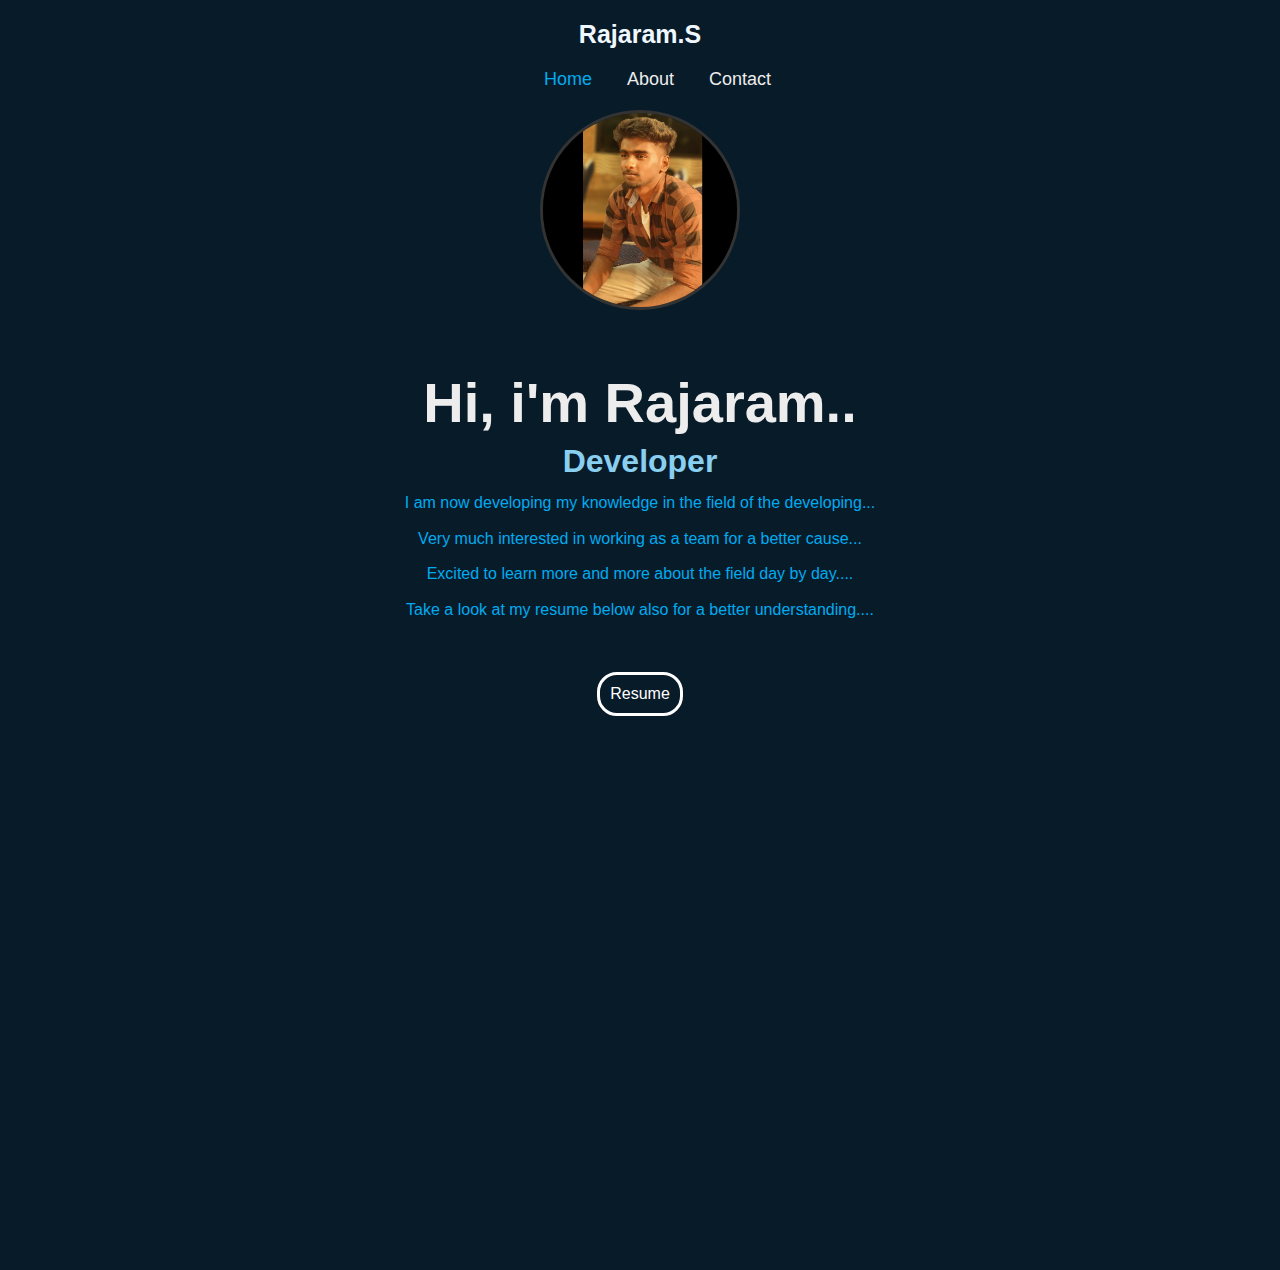
<file: index.html>
<!DOCTYPE html>
<html lang="en">
<head>
    <meta charset="UTF-8">
    <meta name="viewport" content="width=device-width, initial-scale=1.0">
    <title>Portfolio</title>
    <link rel="stylesheet" href="./style.css">
    <!-- <link href="https://cdn.jsdelivr.net/npm/bootstrap@5.3.3/dist/css/bootstrap.min.css" rel="stylesheet" 
     integrity="sha384-QWTKZyjpPEjISv5WaRU9OFeRpok6YctnYmDr5pNlyT2bRjXh0JMhjY6hW+ALEwIH" crossorigin="anonymous">
<script src="https://cdn.jsdelivr.net/npm/bootstrap@5.3.3/dist/js/bootstrap.bundle.min.js" integrity="s
ha384-YvpcrYf0tY3lHB60NNkmXc5s9fDVZLESaAA55NDzOxhy9GkcIdslK1eN7N6jIeHz" crossorigin="anonymous"></script> -->
</head>
<body>
    <header class="header">
        <a href="#" class="logo">Rajaram.S</a>    
    </header>
   
         <nav class="navbar">
            <a href="#" class="active">Home</a>
            <a href="about.html" class="about1">About</a>
            <a href="contact.html" class="contact1">Contact</a>
        </nav>  
    
        <img class="profile-pic" src="./IMG_20240515_103030_064.jpg" alt="My Profile Picture">
    
    <section class="home">
        <div class="home-content">
            <h1>Hi, i'm Rajaram..</h1>
            <h3>Developer</h3>
            <p>I am now developing my knowledge in the field of the developing...</p>
            <p>Very much interested in working as a team for a better cause...</p>
            <p>Excited to learn more and more about the field day by day....</p>
            <p>Take a look at my resume below also for a better understanding....</p>
        </div>
        <div class="download">
            <a href="./Raja_resume.pdf" class="download-res">Resume</a>
        </div>
    </section>
        <!-- <div class="home-sci">
            <a href="https://www.facebook.com/profile.php?id=100024856339077"><i class='bx bxl-facebook-circle'></i></a>
            <a href="https://www.instagram.com/itzme_.rr/"><i class='bx bxl-instagram-alt' ></i></a>
            <a href="https://www.linkedin.com/in/rajaramdeveloper/ "><i class='bx bxl-linkedin-square'></i></a>
        </div> -->
    
</body>
</html>
</file>
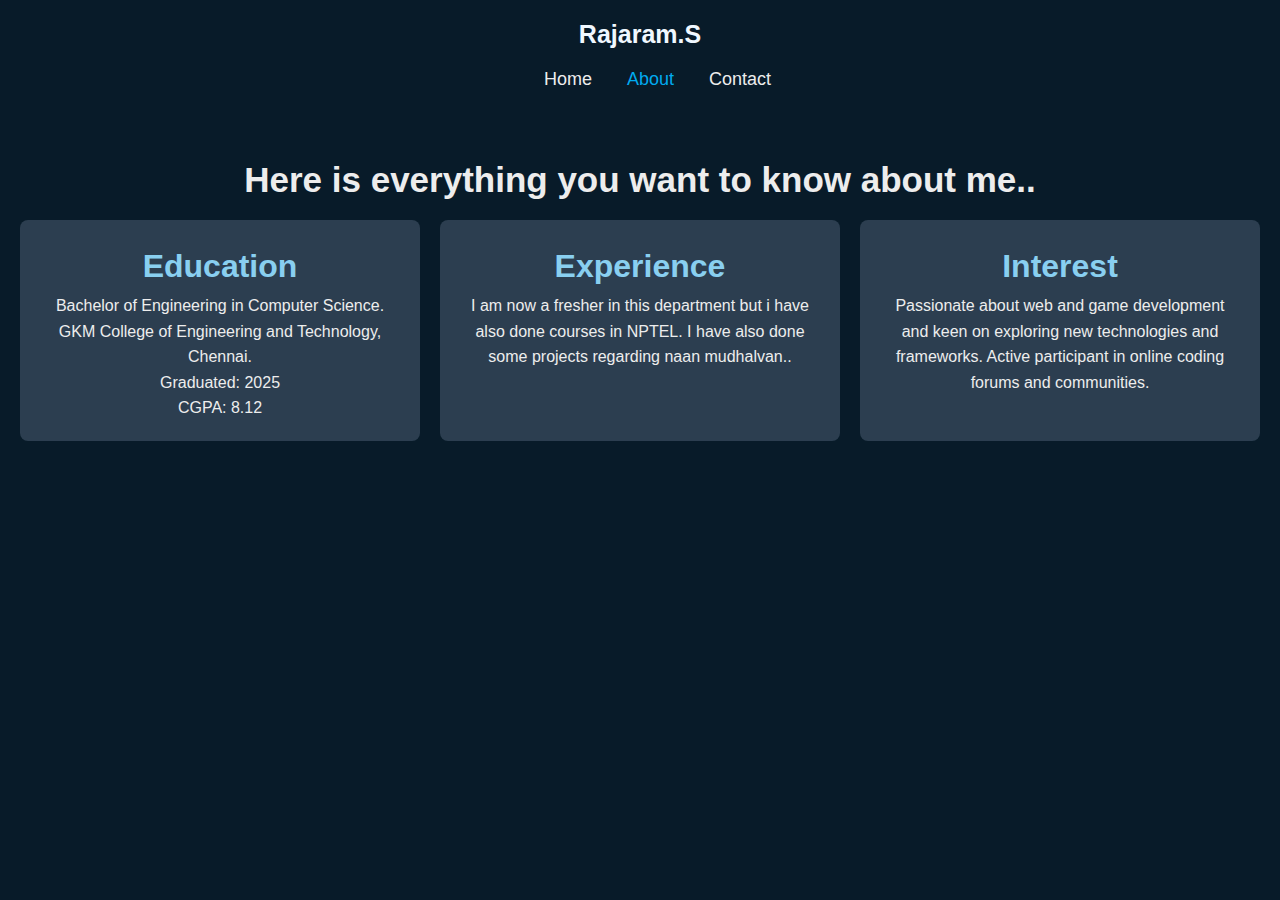
<file: about.html>
<!DOCTYPE html>
<html lang="en">
<head>
    <meta charset="UTF-8">
    <meta name="viewport" content="width=device-width, initial-scale=1.0">
    <title>About</title>
    <link rel="stylesheet" href="./style.css">
    <link href='https://unpkg.com/boxicons@2.1.4/css/boxicons.min.css' rel='stylesheet'>
    <!-- <link href="https://cdn.jsdelivr.net/npm/bootstrap@5.3.3/dist/css/bootstrap.min.css" rel="stylesheet" integrity="sha384-QWTKZyjpPEjISv5WaRU9OFeRpok6YctnYmDr5pNlyT2bRjXh0JMhjY6hW+ALEwIH" crossorigin="anonymous">
<script src="https://cdn.jsdelivr.net/npm/bootstrap@5.3.3/dist/js/bootstrap.bundle.min.js" integrity="sha384-YvpcrYf0tY3lHB60NNkmXc5s9fDVZLESaAA55NDzOxhy9GkcIdslK1eN7N6jIeHz" crossorigin="anonymous"></script> -->
</head>
<body>
    <header class="header">
        <a href="#" class="logo">Rajaram.S</a>    
    </header>

        <nav class="navbar-abt">
            <a href="index.html" class="home1">Home</a>
            <a href="#" class="active">About</a>
            <a href="contact.html" class="contact1">Contact</a>
        </nav>  
    
        <section class="about">
        <div class="about-content">
            <h1>Here is everything you want to know about me..</h1>
            <div class="columns">
                <div class="column">
                    <h3>Education</h3>
                    <p>Bachelor of Engineering in Computer Science.</p>
                    <p>GKM College of Engineering and Technology, Chennai.</p>
                    <p>Graduated: 2025</p>
                    <p>CGPA: 8.12</p>
                </div>
                <div class="column">
                    <h3>Experience</h3>
                    <p>I am now a fresher in this department but 
                        i have also done courses in NPTEL.
                        I have also done some projects regarding naan mudhalvan..
                    </p>
                </div>
                <div class="column">
                    <h3>Interest</h3>
                    <p>Passionate about web and game
                        development and keen on exploring
                        new technologies and frameworks.
                        Active participant in online coding
                        forums and communities.</p>
                </div>
            </div>
        </div>
    </section>
</body>
</html>
</file>
<file: style.css>
*{
    padding: 0;
    margin: 0;
    box-sizing: border-box;
    font-family: Verdana, Geneva, Tahoma, sans-serif;
}
html {
    overflow-y: scroll;
    overflow-x: scroll;

}


body{
    background-color: #081b29;
    color: #ededed;
    width: 100%;
    }
.whole{
    max-width: 100%;
}

.header{
    position: relative;
    top: 0%;
    left: 0%;
    width: 100%;
    padding: 20px 10%;
    background-color: transparent;
    display: flex;
    justify-content: center;
    align-items: center;
    z-index: 1  ;
}

.logo{
    font-size: 25px;
    color: aliceblue;
    text-decoration: none;
    font-weight: 600;
    justify-content: center;
    
}

.navbar{
    width: 100%;
        margin-top: 0;
        display:contents;
        display: flex;
        justify-content: center;
}
.navbar a{
    color: #ededed;
    text-decoration: none;
    font-size: 18px;
    font-weight: 500;
    margin-left: 35px;
    transition: .3s;
}

.navbar a:hover,
.navbar a.active{
    color: #00abf0;
}

.navbar-abt{
    width: 100%;
        margin-top: 0;
        display:contents;
        display: flex;
        justify-content: center;
}
.navbar-abt a{
    color: #ededed;
    text-decoration: none;
    font-size: 18px;
    font-weight: 500;
    margin-left: 35px;
    transition: .3s;
}

.navbar-abt a:hover,
.navbar-abt a.active{
    color: #00abf0;
}
.navbar-con{
    width: 100%;
        margin-top: 0;
        display:contents;
        display: flex;
        justify-content: center;
}
.navbar-con a{
    color: #ededed;
    text-decoration: none;
    font-size: 18px;
    font-weight: 500;
    margin-left: 35px;
    transition: .3s;
}

.navbar-con a:hover,
.navbar-con a.active{
    color: #00abf0;
}
.profile-pic {
    width: 200px; /* Adjust the width */
    border-radius: 50%; /* Make it circular */
    border: 3px solid #333; /* Optional: Add a border */
    display: block;
    margin: 20px auto; /* Center the image */
}
.home{
    margin-top: 60px;
    height: 100vh;
    align-items: center;
    padding: 0 10%;
    justify-content: center;
}

.home-content{
    display:block;
    max-width: 100%;
    justify-content: center;
    align-items:flex-start;
    text-align: center;
    margin: 0 auto;
}

.home-content h1{
    font-weight: 700;
    font-size: 56px;
}
.home-content h3{
    color: #89CFF0;
    font-size: 32px;
    font-weight: 700;
    margin-top: 8px;
    margin-bottom: 8px;
}
.home-content p{
    margin-top: 10px ;
    color: #00abf0;
    font-size: 16px;
}
.about{
       
    display:block;
    max-width: 100%;
    justify-content: center;
    align-items:flex-start;
    text-align: center;
    margin: 0 auto;
   
}

.about-content{
   
    max-width: 100%;
    padding: 20px;
    align-items: center;
    justify-content: center;
    display:block;  
    background-color: transparent;
    margin-top: 50px;
}

.about-content h1{
    font-weight: 700;
    font-size: 35px;
}
.about-content h3{
    
    color: #89CFF0;
    font-size: 32px;
    font-weight: 700;
    margin-top: 8px;
    margin-bottom: 8px;
}

.columns {
    display: flex;
    gap: 20px;
    margin-top: 20px;
    flex-wrap: wrap;
}

.column {
    display: block;
    flex: 1;
    min-width: 200px; 
    background-color: #2c3e50;
    padding: 20px;
    border-radius: 8px;
    
    transition: background-color 0.3s ease, transform 0.3s ease; 
}

.column:hover {
    background-color: #3b4f64; 
    transform: scale(1.05); 
}
h3 {
    margin-top: 0;
}

p {
    line-height: 1.6;
}
.contact{
    display: flex;
    justify-content: center;
    align-items: center;
    width: 100%;
    
}
 
.num{
    display: flex;
    flex-direction: column;
    margin-left: 20px;
    width: 100%;
} 
.contact2{
    display: flex;
    flex-direction: column;
    justify-content: center;
    align-items: center;
    width: 100%;
} 

.contact-sci{
    align-items: center;
    justify-content: center;
    margin-left: 100px;
    display: contents;
    padding: 10px;
}

.contact-sci1{
    align-items: center;
    justify-content: center;
    margin-left: 100px;
    display: contents;
    display: flex;
    flex-direction: row;
    align-items: flex-start;
    padding: 10px;
    
            /* border-radius: 10px;
            background-color: grey;
            box-shadow: 0 4px 8px rgba(0, 0, 0, 0.1); */
}
.contact-sci a{
    margin-top: 50px;
    margin-left: 50px;
    position: relative;
    display: inline-flex;
    align-items: center;
    justify-content: center;
    width: 50px;
    height: 50px;
    border: 2px solid #00abf0;
    border-radius: 50%;
    background-color: transparent;
    font-size: 30px;
    color:#00abf0;
    text-decoration: none;
    z-index: 1;
    overflow: hidden;
    transition: .5s;
 }
 
.contact-sci1 a{
    margin-top: 50px;
    margin-left: 50px;
    position: relative;
    display: inline-flex;
    align-items: center;
    justify-content: center;
    width: 50px;
    height: 50px;
    border: 2px solid #00abf0;
    border-radius: 50%;
    background-color: transparent;
    font-size: 30px;
    color:#00abf0;
    text-decoration: none;
    z-index: 1;
    overflow: hidden;
    transition: .5s;
 }
/* 
.contact2 a{
    margin-top: 50px;
    margin-left: 50px;
    position: relative;
    display: inline-flex;
    align-items: center;
    justify-content: center;
    width: 50px;
    height: 50px;
    border: 2px solid #00abf0;
    border-radius: 50%;
    background-color: transparent;
    font-size: 30px;
    color:#00abf0;
    text-decoration: none;
    z-index: 1;
    overflow: hidden;
    transition: .5s;
}

.contact2 a:hover{
    color: black;
}
.contact2 a::before{
    content: '';
    position: absolute;
    top: 0;
    left: 0;
    width: 0;
    height: 100%;
    background-color:#00abf0;
    z-index: -1;
    transition: .5s;
}
.contact2 a:hover:before{
    width: 100%;
}    */
/* 
.contact3{
    align-items: center;
    justify-content: center;
    margin-left: 100px;
}
.contact3 a{
    margin-top: 50px;
    margin-left: 50px;
    position: relative;
    display: inline-flex;
    align-items: center;
    justify-content: center;
    width: 50px;
    height: 50px;
    border: 2px solid #00abf0;
    border-radius: 50%;
    background-color: transparent;
    font-size: 30px;
    color:#00abf0;
    text-decoration: none;
    z-index: 1;
    overflow: hidden;
    transition: .5s;
}

.contact3 a:hover{
    color: black;
}
.contact3 a::before{
    content: '';
    position: absolute;
    top: 0;
    left: 0;
    width: 0;
    height: 100%;
    background-color:#00abf0;
    z-index: -1;
    transition: .5s;
}
.contact3 a:hover:before{
    width: 100%;
} */
.phone, .phoneno{
    display: inline-block;
}
.mail, .mailid{
    display: inline-block;
    /* vertical-align: top; */
    margin-right: 10px;
}

.email{ 
    width: 100%;
    margin-top: 25px;
    display: flex;
    justify-content: center;
    align-items: center;
    font-size: 30px;
    text-decoration: none;
}

.phone{ 
    width: 100%;
    margin-top: 25px;
    display: flex;
    justify-content: center;
    align-items: center;
    font-size: 30px;
    text-decoration: none;
}


.mail-btn{
    padding: 10px 10px;
    border-radius: 10px;
    border-color: #00abf0;
    background-color: #00abf0;
}
.ph-btn{
    padding: 10px 10px;
    border-radius: 10px;
    border-color: #00abf0;
    background-color: #00abf0;
}


.contact-sci a:hover{
    color: black;
}
.contact-sci1 a:hover{
    color: black;
}
.contact-sci a::before{
    content: '';
    position: absolute;
    top: 0;
    left: 0;
    width: 0;
    height: 100%;
    background-color:#00abf0;
    z-index: -1;
    transition: .5s;
}
.contact-sci a:hover:before{
    width: 100%;
}

.contact-sci1 a::before{
    content: '';
    position: absolute;
    top: 0;
    left: 0;
    width: 0;
    height: 100%;
    background-color:#00abf0;
    z-index: -1;
    transition: .5s;
}
.contact-sci1 a:hover:before{
    width: 100%;
}
.download{
    text-decoration: none;
    margin-top: 40px;
    display: flex;
    justify-content: center;
}
.download-res{
    padding: 10px;
    margin: 10px;
    border-style: solid;
    border-radius: 20px;
    text-decoration: none;
    color: white;
}

.download a:hover,
.download a.active{
    color: #046c96;
}
@media only screen and (max-width: 400px){
    
*{
        padding: 0;
        margin: 0;
        box-sizing: border-box;
        font-family: Verdana, Geneva, Tahoma, sans-serif;
    }
    
    body{
        background-color: #081b29;
        color: #ededed;
        width: 100%;
        }
    .whole{
        max-width: 100%;
    }
    
    .header{
        position: relative;
        top: 0%;
        left: 0%;
        width: 100%;
        padding: 20px 10%;
        background-color: transparent;
        display: block;
        justify-content: center;
        align-items: center;
        z-index: 1  ;
    }
    
    .logo{
        font-size: 25px;
        color: aliceblue;
        text-decoration: none;
        font-weight: 600;
        
    }
    .navbar{
        right: 0px;
        align-items:start;
        width: 100%;
        margin-top: 0;
        display:contents;
        display: flex;
        justify-content: center;
    }
    .navbar a{
        margin-right: 0px;
        color: #ededed;
        text-decoration: none;
        font-size: 18px;
        font-weight: 500;
        margin-left: 35px;
        transition: .3s;
    }
    
    .navbar a:hover,
    .navbar a.active{
        color: #00abf0;
    }
    .navbar-abt{
        width: 100%;
        margin-top: 0;
        display:contents;
        display: flex;
        justify-content: center;
    }
   
    /* .navbar-abt a.home1{
        margin-left: 0;
    } */
    .navbar-abt a{  
        color: #ededed;
        text-decoration: none;
        font-size: 18px;
        font-weight: 500;
        margin-left: 35px;
        transition: .3s;
    }
    
    .navbar-abt a:hover,
    .navbar-abt a.active{
        color: #00abf0;
    }
/*    
    .navbar-con{
        width: 100%;
        margin-top: 0;
        display:contents;
        display: flex;
        justify-content: center;
    }
   
    .navbar-abt a:hover,
    .navbar-abt a.active{
        color: #00abf0;
    }
   
    .navbar-con a{  
        color: #ededed;
        text-decoration: none;
        font-size: 18px;
        font-weight: 500;
        margin-left: 20px;
        transition: .3s;
    }
    
    .navbar-con a:hover,
    .navbar-con a.active{
        color: #00abf0;
    } */
    .home{
        margin-top: 60px;
        height: 100vh;
        align-items: center;
        padding: 0 10%;
        justify-content: center;
    }
    
    .home-content{
        display:block;
        max-width: 100%;
        justify-content: center;
        align-items:flex-start;
        text-align: center;
        margin: 0 auto;
    }
    
    .home-content h1{
        font-weight: 700;
        font-size: 56px;
    }
    .home-content h3{
        color: #89CFF0;
        font-size: 32px;
        font-weight: 700;
        margin-top: 8px;
        margin-bottom: 8px;
    }
    .home-content p{
        margin-top: 10px ;
        color: #00abf0;
        font-size: 16px;
    }
    
    .home-sci{
        margin-top: 30px;
        margin-left: 50px;
        bottom: 40px;
        width: 170px;
        display: flex;
        justify-content: space-between;
        
    }
    .home-sci a{
        position: relative;
        display: inline-flex;
        align-items: center;
        justify-content: center;
        width: 40px;
        height: 40px;
        border: 2px solid #00abf0;
        border-radius: 50%;
        background-color: transparent;
        font-size: 20px;
        color:#00abf0;
        text-decoration: none;
        z-index: 1;
        overflow: hidden;
        transition: .5s;
    }
    .home-sci a:hover{
        color: black;
    }
    .home-sci a::before{
        content: '';
        position: absolute;
        top: 0;
        left: 0;
        width: 0;
        height: 100%;
        background-color:#00abf0;
        z-index: -1;
        transition: .5s;
    }
    .home-sci a:hover:before{
        width: 100%;
    } 
    
    .contact-sci{
        bottom: 40px;
        width: 100%;
        align-items: center;
        justify-content: space-around;
        
    }
    .contact-sci a{
        margin-top: 50px;
        margin-left: 0px;
        position: relative;
        display: inline-flex;
        align-items: center;
        justify-content: space-around;
        width: 50px;
        height: 50px;
        border: 2px solid #00abf0;
        border-radius: 50%;
        background-color: transparent;
        font-size: 30px;
        color:#00abf0;
        text-decoration: none;
        z-index: 1;
        overflow: hidden;
        transition: .5s;
    }
    .contact-sci a:hover{
        color: black;
    }
    .contact-sci a::before{
        content: '';
        position: absolute;
        top: 0;
        left: 0;
        width: 0;
        height: 100%;
        background-color:#00abf0;
        z-index: -1;
        transition: .5s;
    }
    .contact-sci a:hover:before{
        width: 100%;
    }
    .about{
       
        display:block;
        max-width: 100%;
        justify-content: center;
        align-items:flex-start;
        text-align: center;
        margin: 0 auto;
       
    }
    
    .about-content{
       
        max-width: 100%;
        padding: 20px;
        align-items: center;
        justify-content: center;
        display:block;  
        background-color: transparent;
        margin-top: 50px;
    }
    
    .about-content h1{
        font-weight: 700;
        font-size: 35px;
    }
    .about-content h3{
        
        color: #89CFF0;
        font-size: 32px;
        font-weight: 700;
        margin-top: 8px;
        margin-bottom: 8px;
    }
    
    .columns {
        display: flex;
        gap: 20px;
        margin-top: 20px;
        flex-wrap: wrap;
    }
    
    .column {
        display: block;
        flex: 1;
        min-width: 200px; 
        background-color: #2c3e50;
        padding: 20px;
        border-radius: 8px;
        
        transition: background-color 0.3s ease, transform 0.3s ease; 
    }
    
    .column:hover {
        background-color: #3b4f64; 
        transform: scale(1.05); 
    }
    h3 {
        margin-top: 0;
    }
    
    p {
        line-height: 1.6;
    }
    .contact{
        margin-top: 50px;
        display: flex;
        align-items: center;
        justify-content: space-around;
        width: 100%;
        height: 100%;
    } 
    .contact_content{
        max-width: 100%;
        padding: 20px;
        align-items: center;
        justify-content: space-around;
        display:flex;  
        background-color: transparent;
        margin-top: 200px;
    }
    
.contact-sci1{
    align-items: center;
    justify-content: center;
    margin-left: 100px;
    display: contents;
    display: flex;
    flex-direction: column;
   height: 100%;
    padding: 10px;
    
            /* border-radius: 10px;
            background-color: grey;
            box-shadow: 0 4px 8px rgba(0, 0, 0, 0.1); */
}

.contact2{
    display: flex;
    flex-direction: column;
    justify-content: center;
    align-items: center;
    width: 100%;
    margin-left: 0%;
} 
}
/*     
    @media screen and (min-width: 1024px) {
        .header {
            padding: 40px 15%;
        }
    
        .navbar-abt, .navbar, .navbar-con {
            justify-content: space-between;
            display: flex;
        }
    
        .navbar-abt a, .navbar a, .navbar-con a {
            font-size: 20px;
            margin-left: 30px;
        }
    
        .home {
            padding: 0 20%;
        }
    
        .home-content h1 {
            font-size: 72px;
        }
    
        .home-content h3 {
            font-size: 40px;
        }
    
        .home-content p {
            font-size: 18px;
        }
    
        .about-content {
            padding: 40px;
        }
    
        .about-content h1 {
            font-size: 42px;
        }
    
        .about-content h3 {
            font-size: 36px;
        }
    
        .columns {
            gap: 30px;
        }
    
        .column {
            padding: 30px;
        }
    
        .contact {
            margin-top: 100px;
        }
    
        .contact_content {
            padding: 40px;
            margin-top: 300px;
        }
    }   */
/* 
    @media screen and (min-width: 768px) and (max-width: 1440px) {
        *{
            padding: 0;
            margin: 0;
            box-sizing: border-box;
            font-family: Verdana, Geneva, Tahoma, sans-serif;
        }
        
        body{
            background-color: #081b29;
            color: #ededed;
            width: 100%;
            }
             
            .header{
                position: relative;
                top: 0%;
                left: 0%;
                width: 100%;
                padding: 20px;
                background-color: transparent;
                display: block;
                justify-content: center;
                align-items: center;
                z-index: 1  ;
            }
            
            .logo{
                font-size: 25px;
                color: aliceblue;
                text-decoration: none;
                font-weight: 600;
                
            }
            .navbar-abt{
                width: 100%;
                margin-top: 0;
                display: contents;
                justify-content: space-evenly;
            }
            .navbar-abt a.active{
                margin-left: 0px;
            }
            .navbar-abt a.home{
                margin-left: 0;
            }
            .navbar-abt a{  
                color: #ededed;
                text-decoration: none;
                font-size: 18px;
                font-weight: 500;
                margin-left: 20px;
                transition: .3s;
            }
            
            .navbar-abt a:hover,
            .navbar-abt a.active{
                color: #00abf0;
            }
            .navbar{
                position: fixed;
                display: contents;
                top: 0;
                left: 100px;
                display:flex;
                width: 100%;
                justify-content: center;
                padding: 20px;
                
                
            }
            .navbar a{
                
                color: #ededed;
                text-decoration: none;
                font-size: 20px;
                font-weight: 500;
                margin-left: 35px;
                transition: .3s;
            }
            
            .navbar a:hover,
            .navbar a.active{
                color: #00abf0;
            }
            .navbar-con{
                width: 100%;
                overflow: auto;
                
            }
            .navbar-con a.about1{
                margin-left: 0px;
            }
            .navbar-con a.active{
                margin-right: 0px;
                padding-right: 0px;
            }
            .navbar-con a.home{
                margin-left: 0;
            }
            .navbar-con a{  
                color: #ededed;
                text-decoration: none;
                font-size: 18px;
                font-weight: 500;
                margin-left: 20px;
                transition: .3s;
            }
            
            .navbar-con a:hover,
            .navbar-con a.active{
                color: #00abf0;
            }
           
    
    
    } */
</file>
